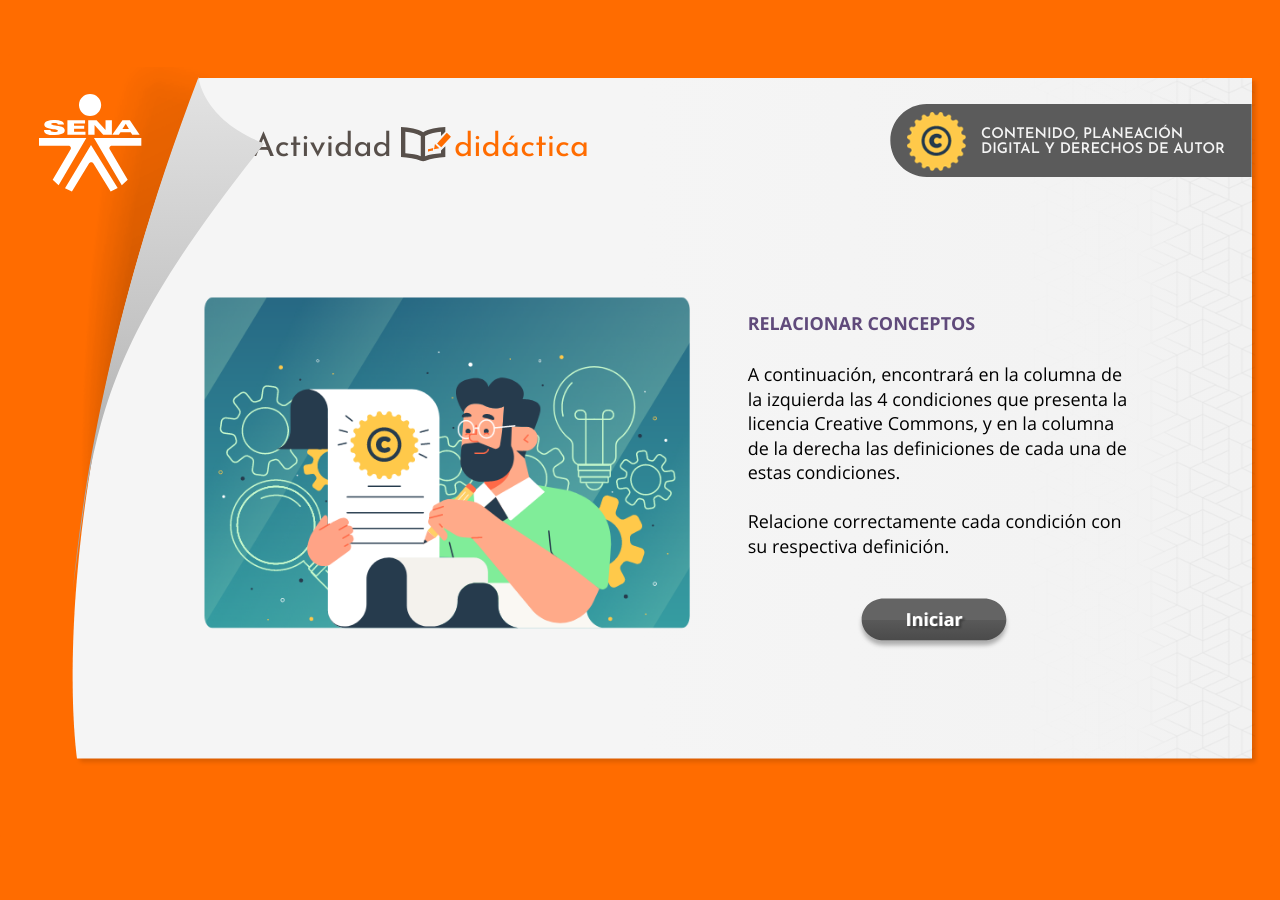
<file: actividades/story.html>
<!DOCTYPE html>
<html lang="es">
<head>
  <meta charset="utf-8">
  <!-- Created using Storyline 360 - http://www.articulate.com  -->
  <!-- version: 3.52.25247.0 -->
  <title>Actividad: Condiciones de la licencia Creative Commons</title>
  <meta http-equiv="x-ua-compatible" content="IE=edge" />
  <meta name="viewport" content="width=device-width, initial-scale=1.0, user-scalable=no, shrink-to-fit=no, minimal-ui" />
  <meta name="apple-mobile-web-app-capable" content="yes" />
  <style>
    html, body { height: 100%; padding: 0; margin: 0 }
    #app { height: 100%; width: 100%; }
  </style>
  
  <script>window.THREE = { };</script>
</head>
<body style="background: #FF6C00" class="cs-HTML theme-classic">
  <!-- 360 -->
  <script>!function(e){function n(e,i){return e.test(i)}function i(e){var i=e||navigator.userAgent,o=i.split("[FBAN");if(void 0!==o[1]&&(i=o[0]),this.apple={phone:n(t,i),ipod:n(d,i),tablet:!n(t,i)&&n(s,i),device:n(t,i)||n(d,i)||n(s,i)},this.amazon={phone:n(h,i),tablet:!n(h,i)&&n(a,i),device:n(h,i)||n(a,i)},this.android={phone:n(h,i)||n(b,i),tablet:!n(h,i)&&!n(b,i)&&(n(a,i)||n(r,i)),device:n(h,i)||n(a,i)||n(b,i)||n(r,i)},this.windows={phone:n(l,i),tablet:n(p,i),device:n(l,i)||n(p,i)},this.other={blackberry:n(f,i),blackberry10:n(u,i),opera:n(c,i),firefox:n(A,i),chrome:n(w,i),device:n(f,i)||n(u,i)||n(c,i)||n(A,i)||n(w,i)},this.seven_inch=n(v,i),this.any=this.apple.device||this.android.device||this.windows.device||this.other.device||this.seven_inch,this.phone=this.apple.phone||this.android.phone||this.windows.phone,this.tablet=this.apple.tablet||this.android.tablet||this.windows.tablet,"undefined"==typeof window)return this}function o(){var e=new i;return e.Class=i,e}var t=/iPhone/i,d=/iPod/i,s=/iPad/i,b=/(?=.*\bAndroid\b)(?=.*\bMobile\b)/i,r=/Android/i,h=/(?=.*\bAndroid\b)(?=.*\bSD4930UR\b)/i,a=/(?=.*\bAndroid\b)(?=.*\b(?:KFOT|KFTT|KFJWI|KFJWA|KFSOWI|KFTHWI|KFTHWA|KFAPWI|KFAPWA|KFARWI|KFASWI|KFSAWI|KFSAWA)\b)/i,l=/IEMobile/i,p=/(?=.*\bWindows\b)(?=.*\bARM\b)/i,f=/BlackBerry/i,u=/BB10/i,c=/Opera Mini/i,w=/(CriOS|Chrome)(?=.*\bMobile\b)/i,A=/(?=.*\bFirefox\b)(?=.*\bMobile\b)/i,v=new RegExp("(?:Nexus 7|BNTV250|Kindle Fire|Silk|GT-P1000)","i");"undefined"!=typeof module&&module.exports&&"undefined"==typeof window?module.exports=i:"undefined"!=typeof module&&module.exports&&"undefined"!=typeof window?module.exports=o():"function"==typeof define&&define.amd?define("isMobile",[],e.isMobile=o()):e.isMobile=o()}(this);
    window.isMobile.apple.tablet = window.isMobile.apple.tablet ||
      (navigator.platform === 'MacIntel' && navigator.maxTouchPoints > 1);
    window.isMobile.apple.device = window.isMobile.apple.device || window.isMobile.apple.tablet;
    window.isMobile.tablet = window.isMobile.tablet || window.isMobile.apple.tablet;
    window.isMobile.any = window.isMobile.any || window.isMobile.apple.tablet;
  </script>

  <div id="focus-sink" tabIndex="-1"></div>

  <div id="preso"></div>
  <script>
    window.DS = {};
    window.globals = {
      DATA_PATH_BASE: '',
      HAS_FRAME: true,
      HAS_SLIDE: true,

      lmsPresent: false,
      tinCanPresent: false,
      cmi5Present: false,
      aoSupport: false,
      scale: 'show all',
      captureRc: false,
      browserSize: 'optimal',
      bgColor: '#FF6C00',
      features: 'ModernPlayerRefresh,MultipleQuizTracking',
      themeName: 'classic',
      preloaderColor: '#FFFFFF',
      suppressAnalytics: false,
      productChannel: 'stable',
      publishSource: 'storyline',
      aid: 'aid|339d165a-83f3-4019-8c9a-89a78d960021',
      cid: '3216a3d8-73d2-4527-8d3b-5f1e7406dc42',
      playerVersion: '3.52.25247.0',
      maxIosVideoElements: 5,

      
      parseParams: function(qs) {
        if (window.globals.parsedParams != null) {
          return window.globals.parsedParams;
        }
        qs = (qs || window.location.search.substr(1)).split('+').join(' ');
        var params = {},
            tokens,
            re = /[?&]?([^=]+)=([^&]*)/g;

        while (tokens = re.exec(qs)) {
          params[decodeURIComponent(tokens[1]).trim()] =
            decodeURIComponent(tokens[2]).trim();
        }
        window.globals.parsedParams = params;
        return params;
      }

    };

    (function() {

      var classTypes = [ 'desktop', 'mobile', 'phone', 'tablet' ];

      var addDeviceClasses = function(prefix, testObj) {
        var curr, i;
        for (i = 0; i < classTypes.length; i++) {
          curr = classTypes[i];
          if (testObj[curr]) {
            document.body.classList.add(prefix + curr);
          }
        }
      };

      var params = window.globals.parseParams(),
          isDevicePreview = params.devicepreview === '1',
          isPhoneOverride = params.deviceType === 'phone' || (isDevicePreview && params.phone == '1'),
          isTabletOverride = (params.deviceType === 'tablet' || isDevicePreview) && !isPhoneOverride,
          isMobileOverride = isPhoneOverride || isTabletOverride;

      var deviceView = {
        desktop: !window.isMobile.any && !isMobileOverride,
        mobile: window.isMobile.any || isMobileOverride,
        phone: isPhoneOverride || (window.isMobile.phone && !isTabletOverride),
        tablet: isTabletOverride || window.isMobile.tablet
      };

      window.globals.deviceView = deviceView;
      window.isMobile.desktop = !window.isMobile.any;
      window.isMobile.mobile = window.isMobile.any;

      addDeviceClasses('view-', deviceView);

    })();
  </script>
  
  <script src='story_content/user.js' type=text/javascript></script>
  <div class="slide-loader"></div>

  <script type="text/javascript">
    if (window.globals.deviceView.isMobile) { var doc = document, loader = doc.body.querySelector('.slide-loader'); [ 1, 2, 3 ].forEach(function(n) { var d = doc.createElement('div'); d.style.backgroundColor = window.globals.preloaderColor; d.classList.add('mobile-loader-dot'); d.classList.add('dot' + n); loader.appendChild(d); }); }
  </script>

  <div class="mobile-load-title-overlay" style="display: none">
    <div class="mobile-load-title">Actividad: Condiciones de la licencia Creative Commons</div>
  </div>

  <div class="mobile-chrome-warning"></div>

  <script>
    
    if (window.autoSpider && window.vInterfaceObject) {
      document.querySelector('.mobile-load-title-overlay').style.display = 'none';
    }
  </script>

  

  <link rel="stylesheet" href="html5/data/css/output.min.css" data-noprefix />
</body>
<script src="html5/lib/scripts/bootstrapper.min.js"></script>
</html>
</file>
<file: actividades/html5/data/css/output.min.css>
@font-face {
  font-family: 'Open SansBold CharsBoldF3786933';
  src: url('[data-uri]');
  font-style: normal;
  font-weight: normal;
}
@font-face {
  font-family: 'Open Sans Charset1_ 6pv2EADC685';
  src: url('[data-uri]');
  font-style: normal;
  font-weight: normal;
}
@font-face {
  font-family: 'Josefin Sans Charset1_ 2E06B89C';
  src: url('[data-uri]');
  font-style: normal;
  font-weight: normal;
}
@font-face {
  font-family: 'Josefin Sans SemiBoBoldFDAD50C0';
  src: url('[data-uri]');
  font-style: normal;
  font-weight: normal;
}
@font-face {
  font-family: 'Open Sans SemiBold BoldC6978690';
  src: url('[data-uri]');
  font-style: normal;
  font-weight: normal;
}
@font-face {
  font-family: 'ArialBold Charset1_Bold4BB24C1A';
  src: url('[data-uri]');
  font-style: normal;
  font-weight: normal;
}
@font-face {
  font-family: 'Open Sans Charset0_v9TY33EDE6F2';
  src: url('[data-uri]');
  font-style: normal;
  font-weight: normal;
}
@font-face {
  font-family: 'Open SansBold CharsBoldE47A47C6';
  src: url('[data-uri]');
  font-style: normal;
  font-weight: normal;
}
@font-face {
  font-family: 'Josefin Sans Charset0_v5A0E9131';
  src: url('[data-uri]');
  font-style: normal;
  font-weight: normal;
}
@font-face {
  font-family: 'Josefin Sans SemiBoBold06F28574';
  src: url('[data-uri]');
  font-style: normal;
  font-weight: normal;
}
@font-face {
  font-family: 'Arial Charset0_v8wz5YMo9EE9FF07';
  src: url('[data-uri]');
  font-style: normal;
  font-weight: normal;
}
@font-face {
  font-family: 'Open Sans SemiBold Bold00AC2607';
  src: url('[data-uri]');
  font-style: normal;
  font-weight: normal;
}
@font-face {
  font-family: 'ArialBold Charset0_Bold3D70FAD3';
  src: url('[data-uri]');
  font-style: normal;
  font-weight: normal;
}
.cs-HTML {
  background: rgba(255, 108, 0, 1);
}
.cs-npnxnanbnsnfns00000000001 .cs-infopanel  {
  box-shadow: 0 1px 0 rgba(0, 0, 0, 1);
  background: rgba(255, 255, 255, 1);
}
.cs-npnxnanbnsnfns00000000001 .cs-infopanel .cs-link {
  color: rgba(124, 34, 128, 1);
}
.cs-npnxnanbnsnfns00000000001 .cs-infopanel .cs-link:hover {
  color: rgba(0, 0, 238, 1);
}
.cs-npnxnanbnsnfns00000000001 .cs-infopanel .cs-name {
  color: rgba(68, 68, 68, 1);
}
.cs-npnxnanbnsnfns00000000001 .cs-infopanel .cs-title {
  color: rgba(153, 153, 153, 1);
}
.cs-npnxnanbnsnfns00000000001 .cs-infopanelpopup  {
  box-shadow: 0 1px 0 rgba(0, 0, 0, 1);
  background: linear-gradient(180deg, rgba(29, 29, 29, 1) 0%, rgba(11, 11, 11, 1) 100%);
}
.cs-npnxnanbnsnfns00000000001 .cs-infopanelpopup .cs-link {
  color: rgba(255, 255, 255, 1);
}
.cs-npnxnanbnsnfns00000000001 .cs-infopanelpopup .cs-link:hover {
  color: rgba(117, 117, 117, 1);
}
.cs-npnxnanbnsnfns00000000001 .cs-infopanelpopup .cs-name {
  color: rgba(114, 114, 114, 1);
}
.cs-npnxnanbnsnfns00000000001 .cs-infopanelpopup .cs-bio {
  color: rgba(255, 255, 255, 1);
}
.cs-npnxnanbnsnfns00000000001 .cs-timer  {
  color: rgba(255, 255, 255, 1);
}
.cs-npnxnanbnsnfns00000000001 .cs-duration stop:first-child {
  stop-color: rgba(0, 215, 255, 1);
}
.cs-npnxnanbnsnfns00000000001 .cs-duration stop:last-child {
  stop-color: rgba(0, 171, 255, 1);
}
.cs-npnxnanbnsnfns00000000001 .cs-elapsed stop:first-child {
  stop-color: rgba(254, 227, 71, 1);
}
.cs-npnxnanbnsnfns00000000001 .cs-elapsed stop:last-child {
  stop-color: rgba(252, 204, 42, 1);
}
.cs-npnxnanbnsnfns00000000001 .cs-timer .cs-pie .cs-innerstroke {
  stroke: rgba(255, 255, 255, 1);
}
.cs-npnxnanbnsnfns00000000001 .cs-timer .cs-pie .cs-innerborder {
  stroke: rgba(204, 204, 204, 1);
}
.cs-npnxnanbnsnfns00000000001 .cs-window  {
  box-shadow: 0 8px 5px rgba(0, 0, 0, 0.2);
  border-color: rgba(29, 29, 29, 1);
  background: rgba(42, 42, 42, 1);
  color: rgba(255, 255, 255, 1);
}
.cs-npnxnanbnsnfns00000000001 .cs-window .cs-diva {
  border-color: rgba(49, 49, 49, 1);
}
.cs-npnxnanbnsnfns00000000001 .cs-window .cs-divb {
  border-color: rgba(14, 14, 14, 1);
}
.cs-npnxnanbnsnfns00000000001 .cs-editor .cs-editor-slide {
  color: rgba(255, 255, 255, 1);
}
.cs-npnxnanbnsnfns00000000001 .cs-editor .cs-editor-html {
  color: rgba(255, 255, 255, 1);
}
.cs-npnxnanbnsnfns00000000001 .cs-editor .cs-editor-button {
  text-shadow: 0 1px 0 rgba(0, 0, 0, 1);
  color: rgba(255, 255, 255, 1);
  border-color: rgba(3, 3, 3, 1);
  background: linear-gradient(180deg, rgba(51, 51, 51, 1) 0%, rgba(20, 20, 20, 1) 100%);
}
.cs-npnxnanbnsnfns00000000001 .cs-editor .cs-editor-button:hover {
  background: linear-gradient(180deg, rgba(58, 58, 58, 1) 0%, rgba(12, 12, 12, 1) 100%);
}
.cs-npnxnanbnsnfns00000000001 .cs-editor .cs-editor-button:active {
  background: linear-gradient(180deg, rgba(20, 20, 20, 1) 0%, rgba(50, 50, 50, 1) 100%);
}
.cs-npnxnanbnsnfns00000000001 .cs-listitem  {
  color: rgba(255, 255, 255, 1);
  border-color: rgba(52, 52, 52, 1);
}
.cs-npnxnanbnsnfns00000000001 .cs-listitem.cs-viewed {
  color: rgba(135, 135, 135, 1);
}
.cs-npnxnanbnsnfns00000000001 .cs-listitem.cs-selected {
  color: rgba(255, 255, 255, 1);
  background: rgba(63, 63, 63, 1);
}
.cs-npnxnanbnsnfns00000000001 .cs-listitem.cs-selected:hover {
  background: rgba(63, 63, 63, 1);
}
.cs-npnxnanbnsnfns00000000001 .cs-listitem.cs-selected.hover {
  background: rgba(63, 63, 63, 1);
}
.cs-npnxnanbnsnfns00000000001 .cs-listitem.cs-selected:focus {
  background: rgba(63, 63, 63, 1);
}
.cs-npnxnanbnsnfns00000000001 .cs-listitem .cs-icon-carrot {
  fill: rgba(255, 255, 255, 1);
}
.cs-npnxnanbnsnfns00000000001 .cs-listitem .cs-icon-carrot .cs-shadow {
  fill: rgba(0, 0, 0, 1);
}
.cs-npnxnanbnsnfns00000000001 .cs-listitem:hover {
  background: rgba(49, 49, 49, 1);
}
.cs-npnxnanbnsnfns00000000001 .cs-listitem.hover {
  background: rgba(49, 49, 49, 1);
}
.cs-npnxnanbnsnfns00000000001 .cs-listitem:focus {
  background: rgba(49, 49, 49, 1);
}
.cs-npnxnanbnsnfns00000000001 .cs-glossary  {
  color: rgba(255, 255, 255, 1);
}
.cs-npnxnanbnsnfns00000000001 .cs-glossary .cs-scrolling-panel {
  background: rgba(51, 51, 51, 1);
}
.cs-npnxnanbnsnfns00000000001 .cs-glossary .cs-term.cs-selected .cs-choice-list-trigger {
  color: rgba(255, 255, 255, 1);
  background: rgba(63, 63, 63, 1);
}
.cs-npnxnanbnsnfns00000000001 .cs-glossary .cs-term.cs-selected .cs-choice-list-trigger:focus {
  color: rgba(255, 255, 255, 1);
  background: rgba(63, 63, 63, 1);
}
.cs-npnxnanbnsnfns00000000001 .cs-glossary .cs-term:hover .cs-choice-list-trigger {
  background: rgba(28, 28, 28, 1);
}
.cs-npnxnanbnsnfns00000000001 .cs-glossary .cs-term.hover .cs-choice-list-trigger {
  background: rgba(28, 28, 28, 1);
}
.cs-npnxnanbnsnfns00000000001 .cs-glossary .cs-term .cs-choice-list-trigger:focus {
  background: rgba(28, 28, 28, 1);
}
.cs-npnxnanbnsnfns00000000001 .cs-glossary .cs-diva {
  border-color: rgba(61, 61, 61, 1);
}
.cs-npnxnanbnsnfns00000000001 .cs-glossary .cs-divb {
  border-color: rgba(32, 32, 32, 1);
}
.cs-npnxnanbnsnfns00000000001 .cs-glossary .cs-divc {
  border-color: rgba(61, 61, 61, 1);
}
.cs-npnxnanbnsnfns00000000001 .cs-glossary .cs-heading {
  color: rgba(255, 255, 255, 1);
}
.cs-npnxnanbnsnfns00000000001 .cs-resource .cs-separator {
  border-color: rgba(44, 44, 44, 1);
}
.cs-npnxnanbnsnfns00000000001 .cs-outline  {
  color: rgba(255, 255, 255, 1);
}
.cs-npnxnanbnsnfns00000000001 .cs-outline .cs-diva {
  border-color: rgba(28, 28, 28, 1);
}
.cs-npnxnanbnsnfns00000000001 .cs-outline .cs-divb {
  border-color: rgba(54, 54, 54, 1);
}
.cs-npnxnanbnsnfns00000000001 .cs-outline .cs-divc {
  border-color: rgba(52, 52, 52, 1);
}
.cs-npnxnanbnsnfns00000000001 .cs-outline .cs-search-filter:hover {
  color: rgba(117, 117, 117, 1);
}
.cs-npnxnanbnsnfns00000000001 .cs-outline .cs-search-filter.hover {
  color: rgba(117, 117, 117, 1);
}
.cs-npnxnanbnsnfns00000000001 .cs-transcript  {
  color: rgba(255, 255, 255, 1);
}
.cs-npnxnanbnsnfns00000000001 .cs-transcript .cs-div {
  border-color: rgba(44, 44, 44, 1);
}
.cs-npnxnanbnsnfns00000000001 .cs-tabs:not(.topmenu-item) {
  color: rgba(114, 114, 114, 1);
}
.cs-npnxnanbnsnfns00000000001 .cs-tabs .cs-inner-button:not(.topmenu-item) {
  text-shadow: 0 1px 0 rgba(0, 0, 0, 1);
}
.cs-npnxnanbnsnfns00000000001 .cs-tabs:hover:not(.topmenu-item) {
  color: rgba(82, 84, 84, 1);
}
.cs-npnxnanbnsnfns00000000001 .cs-tabs.cs-selected {
  background: rgba(36, 36, 36, 1);
  color: rgba(255, 255, 255, 1);
}
.cs-npnxnanbnsnfns00000000001 .cs-seekcontrol  {
  background: linear-gradient(180deg, rgba(51, 51, 51, 1) 0%, rgba(20, 20, 20, 1) 100%);
  border-color: rgba(3, 3, 3, 1);
}
.cs-npnxnanbnsnfns00000000001 .cs-seekcontrol .cs-button:hover .cs-icon {
  fill: rgba(255, 255, 255, 1);
}
.cs-npnxnanbnsnfns00000000001 .cs-seekcontrol .cs-button.hover .cs-icon {
  fill: rgba(255, 255, 255, 1);
}
.cs-npnxnanbnsnfns00000000001 .cs-seekcontrol .cs-button .cs-icon-shadow {
  fill: rgba(0, 0, 0, 1);
}
.cs-npnxnanbnsnfns00000000001 .cs-seekcontrol .cs-button .cs-icon {
  fill: rgba(255, 255, 255, 1);
}
.cs-npnxnanbnsnfns00000000001 .cs-seekcontrol .cs-seek .cs-fill {
  background: rgba(255, 255, 255, 1);
}
.cs-npnxnanbnsnfns00000000001 .cs-seekcontrol .cs-seek {
  background: rgba(34, 34, 34, 1);
  border-color: rgba(26, 26, 26, 1);
}
.cs-npnxnanbnsnfns00000000001 .cs-searchinput .cs-input {
  color: rgba(45, 45, 45, 1);
  border-color: rgba(32, 32, 32, 1);
  background: rgba(255, 255, 255, 1);
}
.cs-npnxnanbnsnfns00000000001 .cs-searchinput .cs-input:focus {
  color: rgba(45, 45, 45, 1);
  background: rgba(255, 255, 255, 1);
}
.cs-npnxnanbnsnfns00000000001 .cs-searchinput .cs-input:hover {
  box-shadow: inset 0 0 1px 0 rgba(235, 148, 113, 0);
}
.cs-npnxnanbnsnfns00000000001 .cs-searchinput .cs-input.hover {
  box-shadow: inset 0 0 1px 0 rgba(235, 148, 113, 0);
}
.cs-npnxnanbnsnfns00000000001 .cs-searchinput .cs-button .cs-icon {
  fill: rgba(255, 255, 255, 1);
}
.cs-npnxnanbnsnfns00000000001 .cs-searchinput .cs-button:hover {
  fill: linear-gradient(180deg, rgba(58, 58, 58, 1) 0%, rgba(12, 12, 12, 1) 100%);
}
.cs-npnxnanbnsnfns00000000001 .cs-searchinput .cs-button.hover {
  fill: linear-gradient(180deg, rgba(58, 58, 58, 1) 0%, rgba(12, 12, 12, 1) 100%);
}
.cs-npnxnanbnsnfns00000000001 .cs-menu  {
  box-shadow: 0 1px 0 rgba(14, 14, 14, 1);
  background: rgba(36, 36, 36, 1);
}
.cs-npnxnanbnsnfns00000000001 .cs-topmenu-item.active .cs-tab {
  background: rgba(36, 36, 36, 1);
}
.cs-npnxnanbnsnfns00000000001 .cs-logo  {
  box-shadow: 0 1px 0 rgba(0, 0, 0, 1);
  background: rgba(255, 255, 255, 1);
}
.cs-npnxnanbnsnfns00000000001 .cs-checkbox  {
  color: rgba(255, 255, 255, 1);
}
.cs-npnxnanbnsnfns00000000001 .cs-checkbox:hover {
  border-color: rgba(156, 156, 156, 1);
}
.cs-npnxnanbnsnfns00000000001 .cs-checkbox.hover {
  border-color: rgba(156, 156, 156, 1);
}
.cs-npnxnanbnsnfns00000000001 .cs-checkbox .cs-box {
  color: rgba(255, 255, 255, 1);
  border-color: rgba(22, 22, 22, 1);
}
.cs-npnxnanbnsnfns00000000001 .cs-checkbox .cs-box:checked::after {
  color: rgba(43, 196, 0, 1);
}
.cs-npnxnanbnsnfns00000000001 .cs-checkbox .cs-box.checked.after {
  color: rgba(43, 196, 0, 1);
}
.cs-npnxnanbnsnfns00000000001 .cs-button  {
  text-shadow: 0 1px 0 rgba(255, 108, 0, 1);
  color: rgba(255, 255, 255, 1);
  border-color: rgba(255, 255, 255, 1);
  background: linear-gradient(180deg, rgba(255, 108, 0, 1) 0%, rgba(255, 108, 0, 1) 100%);
  box-shadow: 0 1px 0 rgba(255, 108, 0, 1);
}
.cs-npnxnanbnsnfns00000000001 .cs-button .cs-icon {
  fill: rgba(255, 255, 255, 1);
}
.cs-npnxnanbnsnfns00000000001 .cs-button .cs-icon-shadow {
  fill: rgba(255, 108, 0, 1);
}
.cs-npnxnanbnsnfns00000000001 .cs-button:hover {
  background: linear-gradient(180deg, rgba(90, 90, 90, 1) 0%, rgba(90, 90, 90, 1) 100%);
}
.cs-npnxnanbnsnfns00000000001 .cs-button.hover {
  background: linear-gradient(180deg, rgba(90, 90, 90, 1) 0%, rgba(90, 90, 90, 1) 100%);
}
.cs-npnxnanbnsnfns00000000001 .cs-button:active {
  background: linear-gradient(180deg, rgba(255, 108, 0, 1) 0%, rgba(255, 108, 0, 1) 100%);
}
.cs-npnxnanbnsnfns00000000001 .cs-button.cs-disabled:hover {
  background: linear-gradient(180deg, rgba(255, 108, 0, 1) 0%, rgba(255, 108, 0, 1) 100%);
}
.cs-npnxnanbnsnfns00000000001 .cs-button.cs-disabled.hover {
  background: linear-gradient(180deg, rgba(255, 108, 0, 1) 0%, rgba(255, 108, 0, 1) 100%);
}
.cs-npnxnanbnsnfns00000000001 .cs-button.cs-disabled:active {
  background: linear-gradient(180deg, rgba(255, 108, 0, 1) 0%, rgba(255, 108, 0, 1) 100%);
}
.cs-npnxnanbnsnfns00000000001 .cs-button.cs-volume:hover {
  background: linear-gradient(180deg, rgba(255, 108, 0, 1) 0%, rgba(255, 108, 0, 1) 100%);
}
.cs-npnxnanbnsnfns00000000001 .cs-button.cs-volume.hover {
  background: linear-gradient(180deg, rgba(255, 108, 0, 1) 0%, rgba(255, 108, 0, 1) 100%);
}
.cs-npnxnanbnsnfns00000000001 .cs-button.cs-volume:active {
  background: linear-gradient(180deg, rgba(255, 108, 0, 1) 0%, rgba(255, 108, 0, 1) 100%);
}
.cs-npnxnanbnsnfns00000000001.cs-base  {
  color: rgba(255, 255, 255, 1);
  border-color: rgba(255, 108, 0, 1);
  background: linear-gradient(180deg, rgba(255, 108, 0, 1) 0%, rgba(255, 108, 0, 1) 100%);
}
.cs-npnxnanbnsnfns00000000001.cs-base .cs-separator .cs-diva {
  background: rgba(14, 14, 14, 1);
}
.cs-npnxnanbnsnfns00000000001.cs-base .cs-separator .cs-divb {
  background: rgba(49, 49, 49, 1);
}
.cs-npnxnanbnsnfns00000000001.cs-base .cs-topmenu-item.active .cs-tab {
  border-color: rgba(14, 14, 14, 1);
}
.cs-npnxnanbnsnfns00000000001.cs-base .cs-topmenu-item.active .cs-panel {
  border-color: rgba(14, 14, 14, 1);
}
.cs-npnxnanbnsnfns00000000001.cs-base .cs-left {
  background: linear-gradient(180deg, rgba(27, 27, 27, 1) 0%, rgba(10, 10, 10, 1) 100%);
}
.cs-npnxnanbnsnfns00000000001.cs-base .cs-area-primary .cs-slide-container {
  background: linear-gradient(180deg, rgba(255, 108, 0, 1) 0%, rgba(255, 108, 0, 1) 100%);
}
.cs-npnxnanbnsnfns00000000001 .cs-volume::-moz-range-thumb {
  border-color: rgba(28, 28, 28, 1);
  box-shadow: inset 0 0 1px 0 rgba(90, 90, 90, 1);
  background: rgba(76, 76, 76, 1);
}
.cs-npnxnanbnsnfns00000000001 .cs-volume::-ms-thumb {
  border-color: rgba(28, 28, 28, 1);
  box-shadow: inset 0 0 1px 0 rgba(90, 90, 90, 1);
  background: rgba(76, 76, 76, 1);
}
.cs-npnxnanbnsnfns00000000001 .cs-volume::-webkit-slider-thumb {
  border-color: rgba(28, 28, 28, 1);
  box-shadow: inset 0 0 1px 0 rgba(90, 90, 90, 1);
  background: rgba(76, 76, 76, 1);
}
.cs-npnxnanbnsnfns00000000001 .cs-volume::-moz-range-track {
  border-color: rgba(73, 73, 73, 1);
  background: rgba(49, 49, 49, 1);
}
.cs-npnxnanbnsnfns00000000001 .cs-volume::-ms-track {
  border-color: rgba(73, 73, 73, 1);
  background: rgba(49, 49, 49, 1);
}
.cs-npnxnanbnsnfns00000000001 .cs-volume::-webkit-slider-runnable-track {
  border-color: rgba(73, 73, 73, 1);
  background: rgba(49, 49, 49, 1);
}
body.show-focus .tab-focus-box {
  border-color: rgba(255, 255, 0, 1);
}
.skipnav {
  border-color: rgba(255, 255, 0, 1);
}
.fn-npnxnanbsnfns00000000001 {
  font-family: 'Open SansD6FFC9F9';
  -webkit-font-variant-ligatures: no-common-ligatures;
  font-variant-ligatures: no-common-ligatures;
}
.fn-pxabnsnfns00000000001 {
  font-family: 'Open SansD6FFC9F9';
  -webkit-font-variant-ligatures: no-common-ligatures;
  font-variant-ligatures: no-common-ligatures;
}
.fn-npxnabnsnfns00000000001 {
  font-family: 'Open SansD6FFC9F9';
  -webkit-font-variant-ligatures: no-common-ligatures;
  font-variant-ligatures: no-common-ligatures;
}
.fn-npnxnanbnsnfns00000000001 {
  font-family: 'Open SansD6FFC9F9';
  -webkit-font-variant-ligatures: no-common-ligatures;
  font-variant-ligatures: no-common-ligatures;
}
.fn-pxabnsnfns00000000000 {
  font-family: 'Open SansD6FFC9F9';
  -webkit-font-variant-ligatures: no-common-ligatures;
  font-variant-ligatures: no-common-ligatures;
}
@font-face {
  font-family: 'Open SansD6FFC9F9';
  src: url('[data-uri]');
  font-style: normal;
  font-weight: bold;
}
@font-face {
  font-family: 'Open SansD6FFC9F9';
  src: url('[data-uri]');
  font-style: normal;
  font-weight: normal;
}
.cs-InvalidPromptSlide .cs-5w6YLjoJ9ZI-InvalidPromptSlide-btn0 {
  color: rgba(255, 255, 255, 1);
  border-color: rgba(3, 3, 3, 1);
  background: linear-gradient(180deg, rgba(51, 51, 51, 1) 0%, rgba(20, 20, 20, 1) 100%);
  text-shadow: 0 1px 0 rgba(0, 0, 0, 1);
}
.cs-InvalidPromptSlide .cs-5w6YLjoJ9ZI-InvalidPromptSlide-btn0 .cs-html {
  color: rgba(255, 255, 255, 1);
}
.cs-InvalidPromptSlide .cs-5w6YLjoJ9ZI-InvalidPromptSlide-btn0 .cs-slide {
  border-color: rgba(255, 255, 255, 1);
}
.cs-InvalidPromptSlide .cs-5w6YLjoJ9ZI-InvalidPromptSlide-btn0:hover {
  background: linear-gradient(180deg, rgba(58, 58, 58, 1) 0%, rgba(12, 12, 12, 1) 100%);
}
.cs-InvalidPromptSlide .cs-5w6YLjoJ9ZI-InvalidPromptSlide-btn0:active {
  background: linear-gradient(180deg, rgba(20, 20, 20, 1) 0%, rgba(50, 50, 50, 1) 100%);
}
.cs-PrintPromptSlide .cs-5w6YLjoJ9ZI-PrintPromptSlide-btn0 {
  color: rgba(255, 255, 255, 1);
  border-color: rgba(3, 3, 3, 1);
  background: linear-gradient(180deg, rgba(51, 51, 51, 1) 0%, rgba(20, 20, 20, 1) 100%);
  text-shadow: 0 1px 0 rgba(0, 0, 0, 1);
}
.cs-PrintPromptSlide .cs-5w6YLjoJ9ZI-PrintPromptSlide-btn0 .cs-html {
  color: rgba(255, 255, 255, 1);
}
.cs-PrintPromptSlide .cs-5w6YLjoJ9ZI-PrintPromptSlide-btn0 .cs-slide {
  border-color: rgba(255, 255, 255, 1);
}
.cs-PrintPromptSlide .cs-5w6YLjoJ9ZI-PrintPromptSlide-btn0:hover {
  background: linear-gradient(180deg, rgba(58, 58, 58, 1) 0%, rgba(12, 12, 12, 1) 100%);
}
.cs-PrintPromptSlide .cs-5w6YLjoJ9ZI-PrintPromptSlide-btn0:active {
  background: linear-gradient(180deg, rgba(20, 20, 20, 1) 0%, rgba(50, 50, 50, 1) 100%);
}
.cs-ScrollPromptSlide .cs-5w6YLjoJ9ZI-ScrollPromptSlide-btn0 {
  color: rgba(255, 255, 255, 1);
  border-color: rgba(3, 3, 3, 1);
  background: linear-gradient(180deg, rgba(51, 51, 51, 1) 0%, rgba(20, 20, 20, 1) 100%);
  text-shadow: 0 1px 0 rgba(0, 0, 0, 1);
}
.cs-ScrollPromptSlide .cs-5w6YLjoJ9ZI-ScrollPromptSlide-btn0 .cs-html {
  color: rgba(255, 255, 255, 1);
}
.cs-ScrollPromptSlide .cs-5w6YLjoJ9ZI-ScrollPromptSlide-btn0 .cs-slide {
  border-color: rgba(255, 255, 255, 1);
}
.cs-ScrollPromptSlide .cs-5w6YLjoJ9ZI-ScrollPromptSlide-btn0:hover {
  background: linear-gradient(180deg, rgba(58, 58, 58, 1) 0%, rgba(12, 12, 12, 1) 100%);
}
.cs-ScrollPromptSlide .cs-5w6YLjoJ9ZI-ScrollPromptSlide-btn0:active {
  background: linear-gradient(180deg, rgba(20, 20, 20, 1) 0%, rgba(50, 50, 50, 1) 100%);
}
.cs-ExternalInterfaceErrorSlide .cs-buttonOK {
  color: rgba(255, 255, 255, 1);
  border-color: rgba(3, 3, 3, 1);
  background: linear-gradient(180deg, rgba(51, 51, 51, 1) 0%, rgba(20, 20, 20, 1) 100%);
  text-shadow: 0 1px 0 rgba(0, 0, 0, 1);
}
.cs-ExternalInterfaceErrorSlide .cs-buttonOK .cs-html {
  color: rgba(255, 255, 255, 1);
}
.cs-ExternalInterfaceErrorSlide .cs-buttonOK .cs-slide {
  border-color: rgba(255, 255, 255, 1);
}
.cs-ExternalInterfaceErrorSlide .cs-buttonOK:hover {
  background: linear-gradient(180deg, rgba(58, 58, 58, 1) 0%, rgba(12, 12, 12, 1) 100%);
}
.cs-ExternalInterfaceErrorSlide .cs-buttonOK:active {
  background: linear-gradient(180deg, rgba(20, 20, 20, 1) 0%, rgba(50, 50, 50, 1) 100%);
}
</file>
